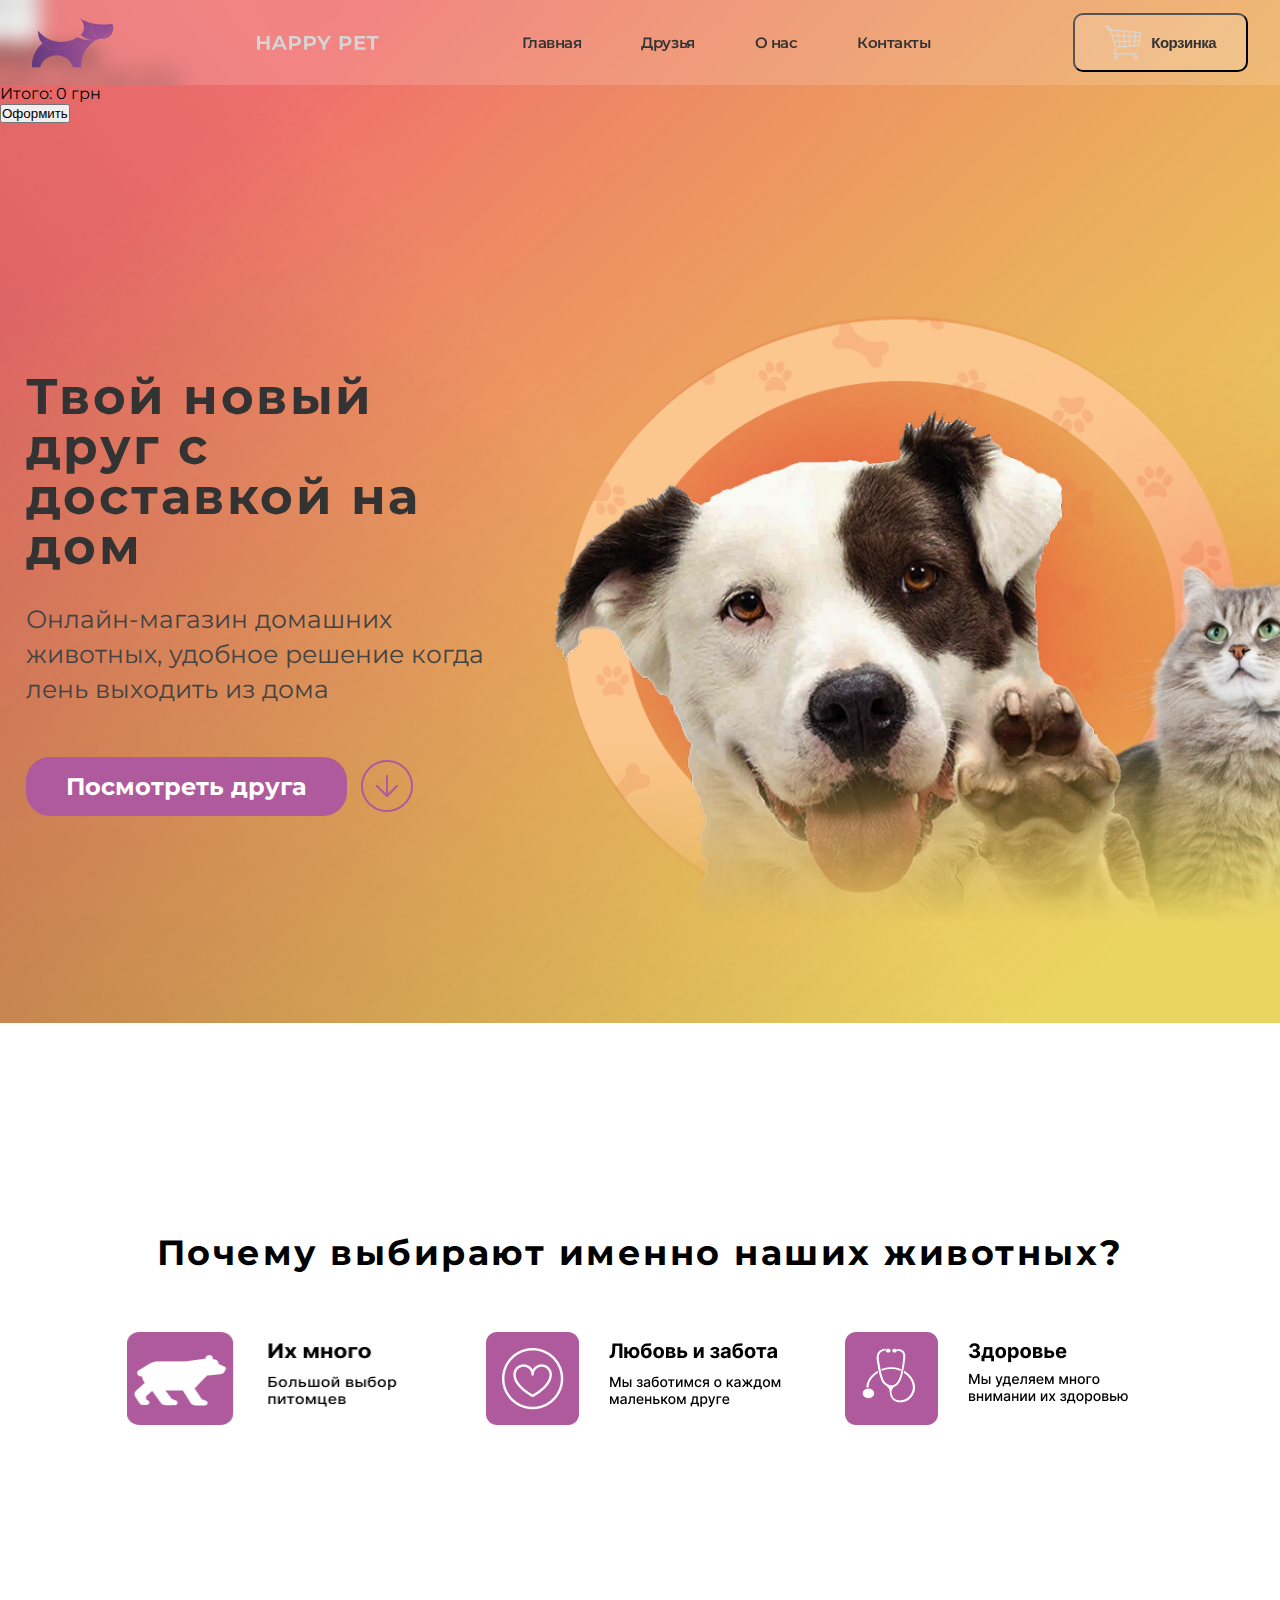
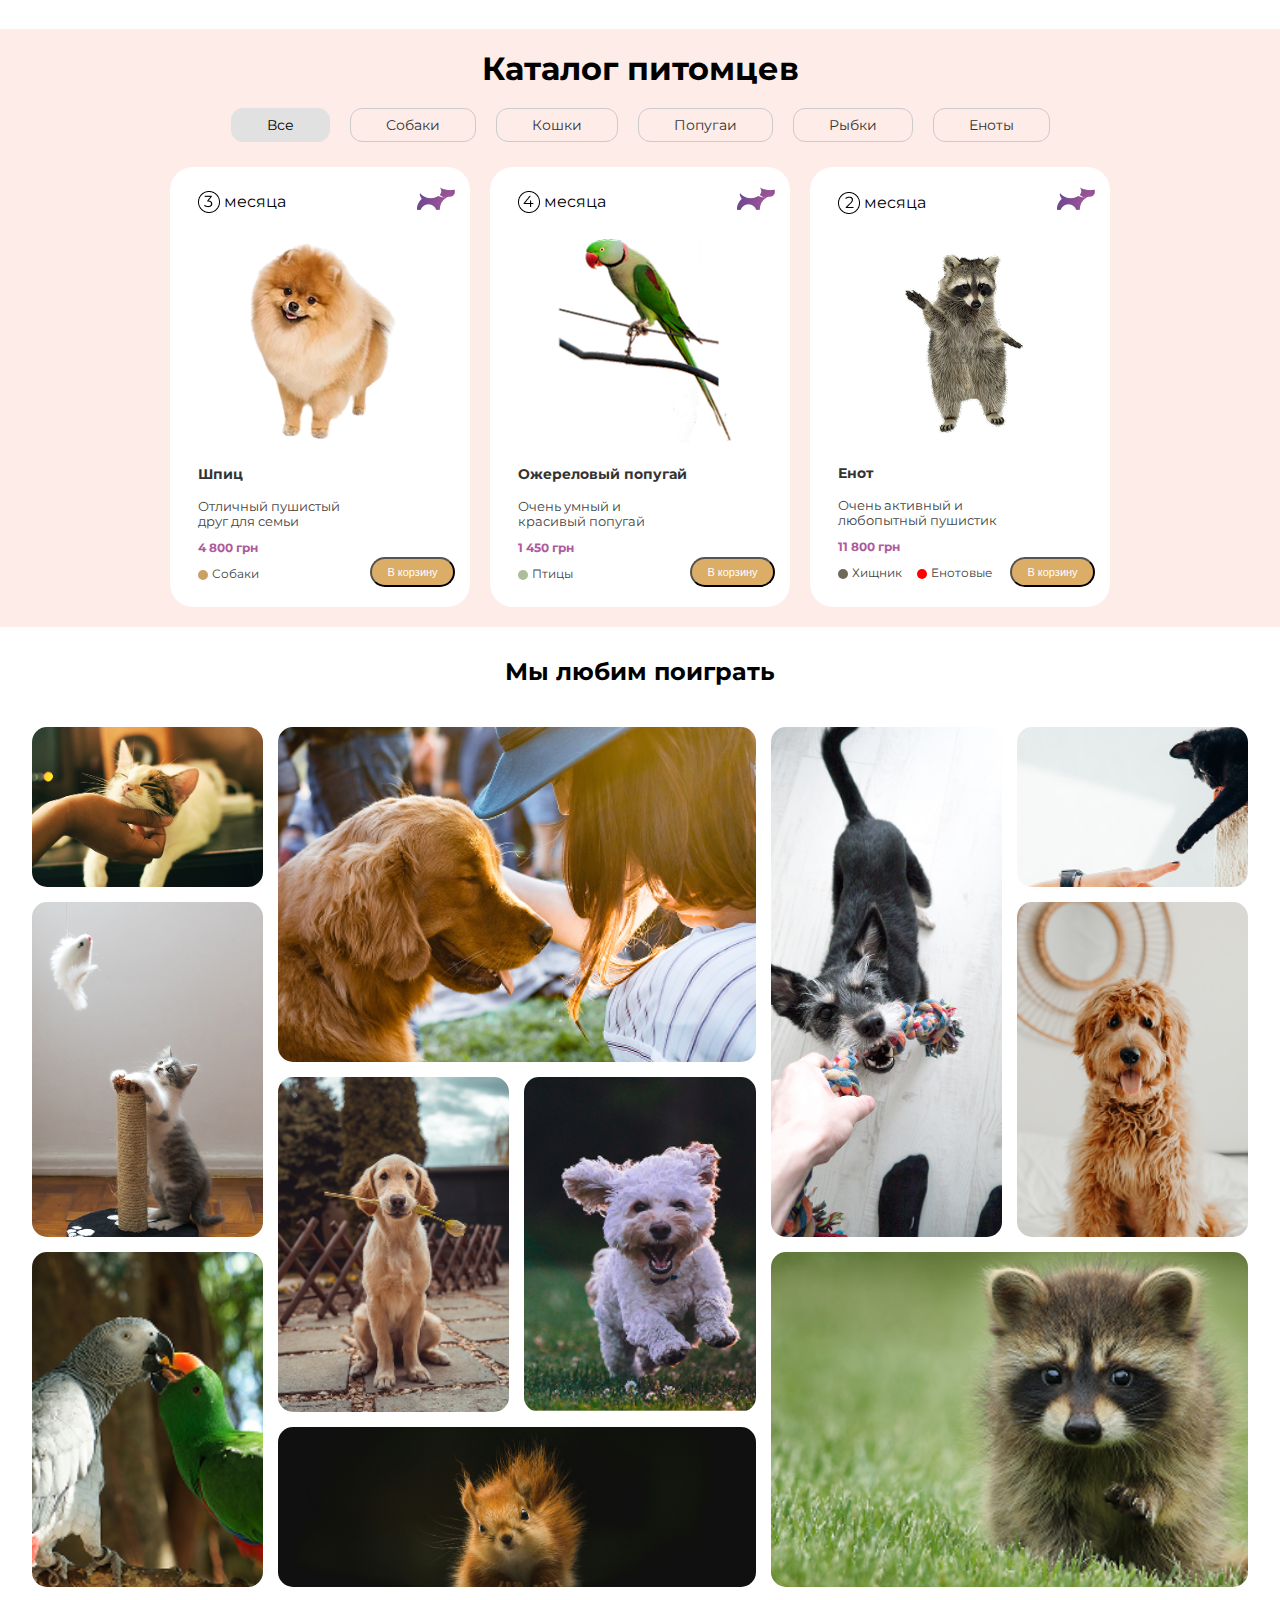
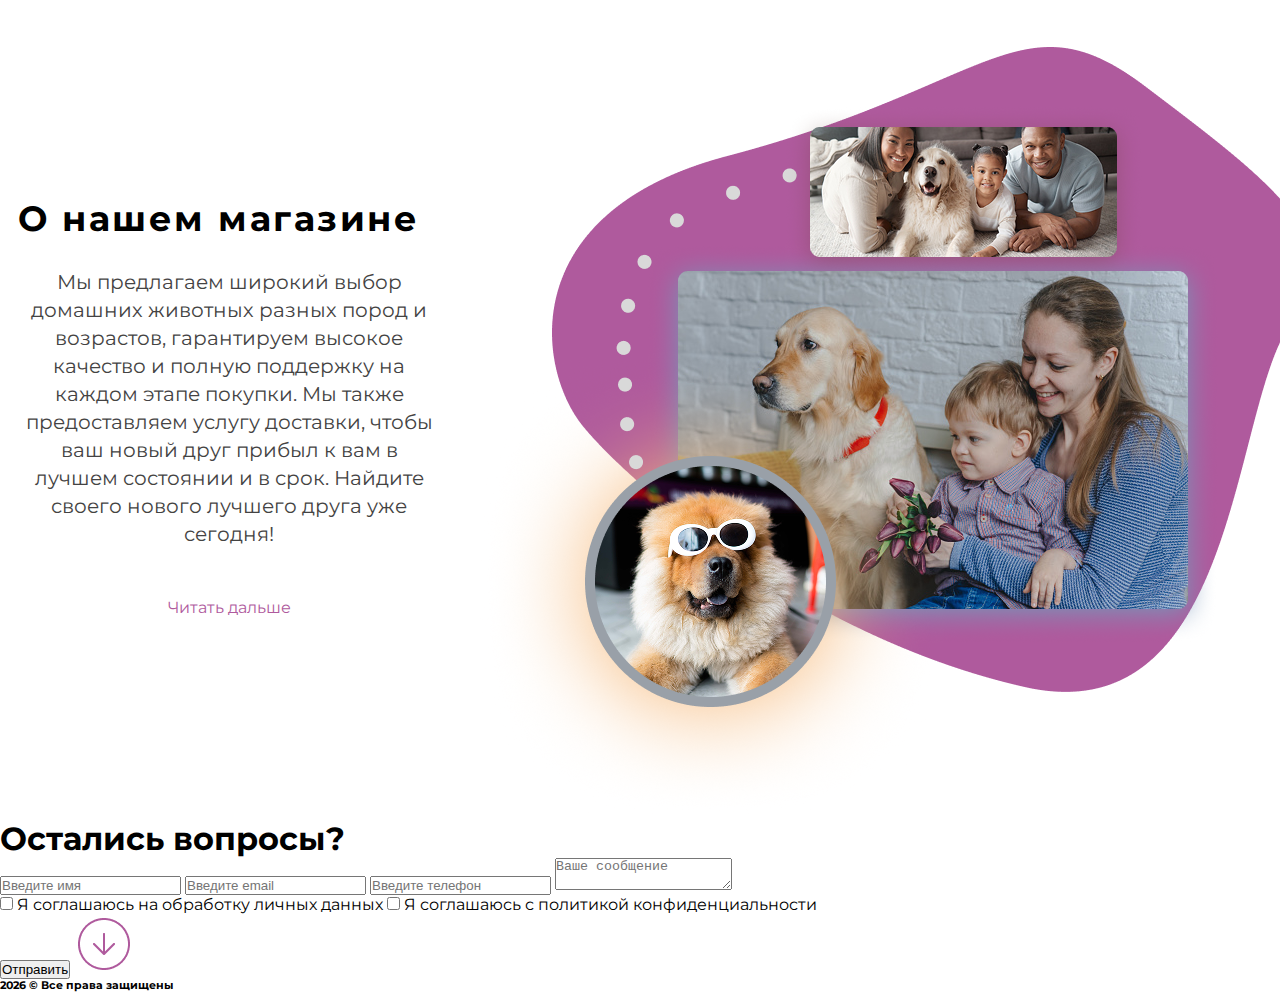
<file: index.html>
<!DOCTYPE html>
<html lang="en">
    <head>
        <meta charset="UTF-8">
        <meta name="viewport" content="width=device-width, initial-scale=1.0">
        <title>Happy Pet</title>
        <link rel="stylesheet" href="style.css">
        <link rel="shortcut icon" href="images/Vector.svg" type="image/x-icon">
        <link rel="preconnect" href="https://fonts.googleapis.com">
        <link rel="preconnect" href="https://fonts.gstatic.com" crossorigin>
        <link href="https://fonts.googleapis.com/css2?family=Montserrat:ital,wght@0,100..900;1,100..900&display=swap" rel="stylesheet">
    </head>
    
    <body>
        <div class="page-hero">
            <header class="header">
                <div  class="header_container">
                    <nav class="header_nav">
                        <img src="images/Vector.svg">
                        <img src="images/Happy Pet.svg">
                        <ul class="header_list">
                            <li class="header_list-item">
                                <a class="header_list-link"href="#hero">Главная</a>
                            </li>
                            <li class="header_list-item">
                                <a class="header_list-link"href="#catalog">Друзья</a>
                            </li>
                            <li class="header_list-item">
                                <a class="header_list-link"href="#about">О нас</a>
                            </li>
                            <li class="header_list-item">
                                <a class="header_list-link"href="#contact">Контакты</a>
                            </li>
                        </ul>
                        <button class="header_button cart1"><img src="images/иконка.svg">Корзинка
                        </button>
                    </nav>
                    <div class="burger_container">
                        <img class="burger_logo" src="images/Vector.svg">
                        <img class="name_logo" src="images/Happy Pet.svg">
                        <button class="burger">
                            <img class="лапка" src="images/лапка.png">
                        </button>
                    </div>
                </div>
            </header>
            <button class="cart">
                <img class="cart_image" src="images/корзинка.png">
            </button>
            <nav class="cart_menu">
                <div class="cart_container">
                    <h3 class="cart_title">
                        Корзинка
                    </h3>

                    <p class="cart_desc">
                        Здесь пока еще пусто
                    </p>
                    
                    <div class="cart_items">

                    </div>

                    <p class="cart_total">Итого: 0 грн</p>

                    <button class="cart_btn-order">
                        Оформить
                    </button>
                </div>
            </nav>
            <nav class="burger_menu">
                <ul class="burger_menu-list">
                    <li class="burger_list-items">
                        <a class="burger_list-item1"href="#hero">Главная</a>
                    </li>
                    <li class="burger_list-items">
                        <a class="burger_list-item2"href="#catalog">Друзья</a>
                    </li>
                    <li class="burger_list-items">
                        <a class="burger_list-item3"href="#about">О нас</a>
                    </li>
                    <li class="burger_list-items">
                        <a class="burger_list-item4"href="#contact">Контакты</a>
                    </li>
                </ul>
            </nav>
            <main>
                <section class="hero" id="hero">
                    <div class="hero_container">
                        <div class="hero_content">
                            <div class="hero_text">
                                <h1 class="hero_title">
                                    Твой новый друг с<br> доставкой на дом
                                </h1>
                                <p class="hero_desc">
                                    Онлайн-магазин домашних животных, удобное решение когда лень выходить из дома
                                </p>
                            </div>
                            <div class="hero_buttons">
                                <a class="hero_button" href="#catalog">Посмотреть друга</a>
                                <a class="hero_scroll" href="#why"><img class="hero_scroll-image" src="images/стрелка.png">
                                </a>
                            </div>
                        </div>
                        <img class="hero_image" src="images/Животные.png">
                    </div>
                    
                </section>
        </div>
            <section class="why" id="why">
                <div class="why_container">
                    <h1 class="why_text">
                        Почему выбирают именно наших животных?
                    </h1>
                    <ul class="why_list">
                        <li class="why_logo"><img class="why_logo-img1" src="images/why/1.png">
                        <li class="why_logo"><img class="why_logo-img" src="images/why/2.png">
                        <li class="why_logo"><img class="why_logo-img" src="images/why/3.png">
                        </li>
                    </ul>
                </div>

            </section>
            <section class="catalog" id="catalog">
                <div class="catalog_container">
                    <h1 class="catalog_text">
                        Каталог питомцев
                    </h1>
                    <ul class="catalog_categories">
                        <li class="catalog_category">
                            <a class="catalog_list-link active" href="/">Все</a>
                        </li>
                        <li class="catalog_category">
                            <a class="catalog_list-link" href="/">Собаки</a>
                        </li>
                        <li class="catalog_category">
                            <a class="catalog_list-link" href="/">Кошки</a>
                        </li>
                        <li class="catalog_category">
                            <a class="catalog_list-link" href="/">Попугаи</a>
                        </li>
                        <li class="catalog_category">
                            <a class="catalog_list-link" href="/">Рыбки</a>
                        </li>
                        <li class="catalog_category">
                            <a class="catalog_list-link" href="/">Еноты</a>
                        </li>
                    </ul>
                    <ul class="catalog_list">
                        <li class="catalog_cards">
                           <div class="catalog_card1">
                                <div class="card_container">
                                    <div class="card_year">
                                        <image class="card_year-image" src="images/cards/3 months.png">
                                        <p class="year_text">
                                            месяца
                                        </p>
                                    </div>    
                                    <img class="card_image1" src="images/cards/Шпиц.png">
                                    <div class="card_text">
                                        <h5 class="card_title">
                                            Шпиц
                                        </h5>
                                        <p class="card_desc">
                                            Отличный пушистый<br> друг для семьи
                                        </p>
                                        <p class="card_price">
                                            4 800 грн
                                        </p>
                                        <p class="card_category dog">
                                            Собаки
                                        </p>
                                    </div>
                                    <button class="card_button add_to_cart"
                                        data-name="Шпиц"
                                        data-price="4800">
                                        В корзину
                                    </button>
                                    <img class="card_logo" src="images/logo small.png">
                                </div>
                           </div>
                           <div class="catalog_card1">
                                <div class="card_container">
                                    <div class="card_year">
                                        <image class="card_year-image" src="images/cards/4 months.png">
                                        <p class="year_text">
                                            месяца
                                        </p>
                                    </div>    
                                    <img class="card_image2" src="images/cards/попугай.png">
                                    <div class="card_text">
                                        <h5 class="card_title">
                                            Ожереловый попугай
                                        </h5>
                                        <p class="card_desc">
                                            Очень умный и<br> красивый попугай 
                                        </p>
                                        <p class="card_price">
                                            1 450 грн
                                        </p>
                                        <p class="card_category bird">
                                            Птицы
                                        </p>
                                    </div>
                                    <button class="card_button add_to_cart" 
                                        data-name="Ожереловый попугай"
                                        data-price="1450">
                                        В корзину
                                    </button>
                                    <img class="card_logo" src="images/logo small.png">
                                </div>
                           </div>
                           <div class="catalog_card1">
                                <div class="card_container">
                                    <div class="card_year">
                                        <image class="card_year-image" src="images/cards/2 months.png">
                                        <p class="year_text">
                                            месяца
                                        </p>
                                    </div>    
                                    <img class="card_image3" src="images/cards/енот.png">
                                    <div class="card_text">
                                        <h5 class="card_title">
                                            Енот
                                        </h5>
                                        <p class="card_desc">
                                            Очень активный и<br> любопытный пушистик
                                        </p>
                                        <p class="card_price">
                                            11 800 грн
                                        </p>
                                        <div class="card_categories">
                                            <p class="card_category hunter">
                                            Хищник
                                            </p>
                                            <p class="card_category raccoon">
                                            Енотовые
                                            </p>
                                        </div>
                                    </div>
                                    <button class="card_button add_to_cart" 
                                        data-name="Енот"
                                        data-price="11800">
                                        В корзину
                                    </button>
                                    <img class="card_logo" src="images/logo small.png">
                                </div>
                           </div>
                        </li>
                    </ul>
                </div>

            </section>
            <section class="galery" id="galery">
                <div class="galery_container">
                    <h2 class="galery_title">
                        Мы любим поиграть
                    </h2>
                    <div class="galery_grid">
                        <div class="galery_item item-1">
                            <img src="images/galery/1.png">
                        </div>
                        <div class="galery_item item-2">
                            <img src="images/galery/2.png">
                        </div>
                        <div class="galery_item item-3">
                            <img src="images/galery/3.png">
                        </div>
                        <div class="galery_item item-4">
                            <img src="images/galery/4.png">
                        </div>
                        <div class="galery_item item-5">
                            <img src="images/galery/5.png">
                        </div>
                        <div class="galery_item item-6">
                            <img src="images/galery/6.png">
                        </div>
                        <div class="galery_item item-7">
                            <img src="images/galery/7.png">
                        </div>
                        <div class="galery_item item-8">
                            <img src="images/galery/8.png">
                        </div>
                        <div class="galery_item item-9">
                            <img src="images/galery/9.png">
                        </div>
                        <div class="galery_item item-10">
                            <img src="images/galery/10.png">
                        </div>
                        <div class="galery_item item-11">
                            <img src="images/galery/11.png">
                        </div>
                    </div>
                </div>
            </section>
            <section class="about" id="about">
                <div class="about_container">
                    <div class="about_content">
                        <h2 class="about_title">
                            О нашем магазине
                        </h2>
                        <p class="about_desc">
                            Мы предлагаем широкий выбор домашних животных разных пород и возрастов, гарантируем высокое качество и полную поддержку на каждом этапе покупки. Мы также предоставляем услугу доставки, чтобы ваш новый друг прибыл к вам в лучшем состоянии и в срок. Найдите своего нового лучшего друга уже сегодня!    
                        </p>
                        <a class="about_link" href="about_info.html" _blank>
                            Читать дальше
                        </a>
                    </div>
                    <img class="about_image"src="images/us.png">
                </div>
            </section>
            <section class="contact" id="contact">
                <div class="contact_container">
                    <h1 class="contact_title">
                        Остались вопросы?
                    </h1>
                    <div class="contact_content">
                        <input class="input name" placeholder="Введите имя">
                        <input class="input email" placeholder="Введите email">
                        <input class="input tel" placeholder="Введите телефон">
                        <textarea class="input message" placeholder="Ваше сообщение"></textarea>
                    </div>
                        <div class="contact_buttons">
                            <div class="checkbox-group">
                                <label class="checkbox">
                                    <input type="checkbox">
                                    <span class="custom-checkbox"></span>
                                    Я соглашаюсь на обработку личных данных
                                </label>

                                <label class="checkbox">
                                    <input type="checkbox">
                                    <span class="custom-checkbox"></span>
                                    Я соглашаюсь с политикой конфиденциальности
                                </label>
                            </div>
                            <div class="buttons_scroll">
                                 <button class="button_send">
                                      Отправить
                                </button>
                                <a class="hero_scroll-content" href="#hero"><img class="hero_scroll-content-image" src="images/стрелка.png">
                                </a>
                            </div>
                        </div>
                    <h6>
                        2026 © Все права защищены
                    </h6>
                </div>
            </section>
        </main>

        <script src="script.js"></script>
    </body>

    </html>
</file>
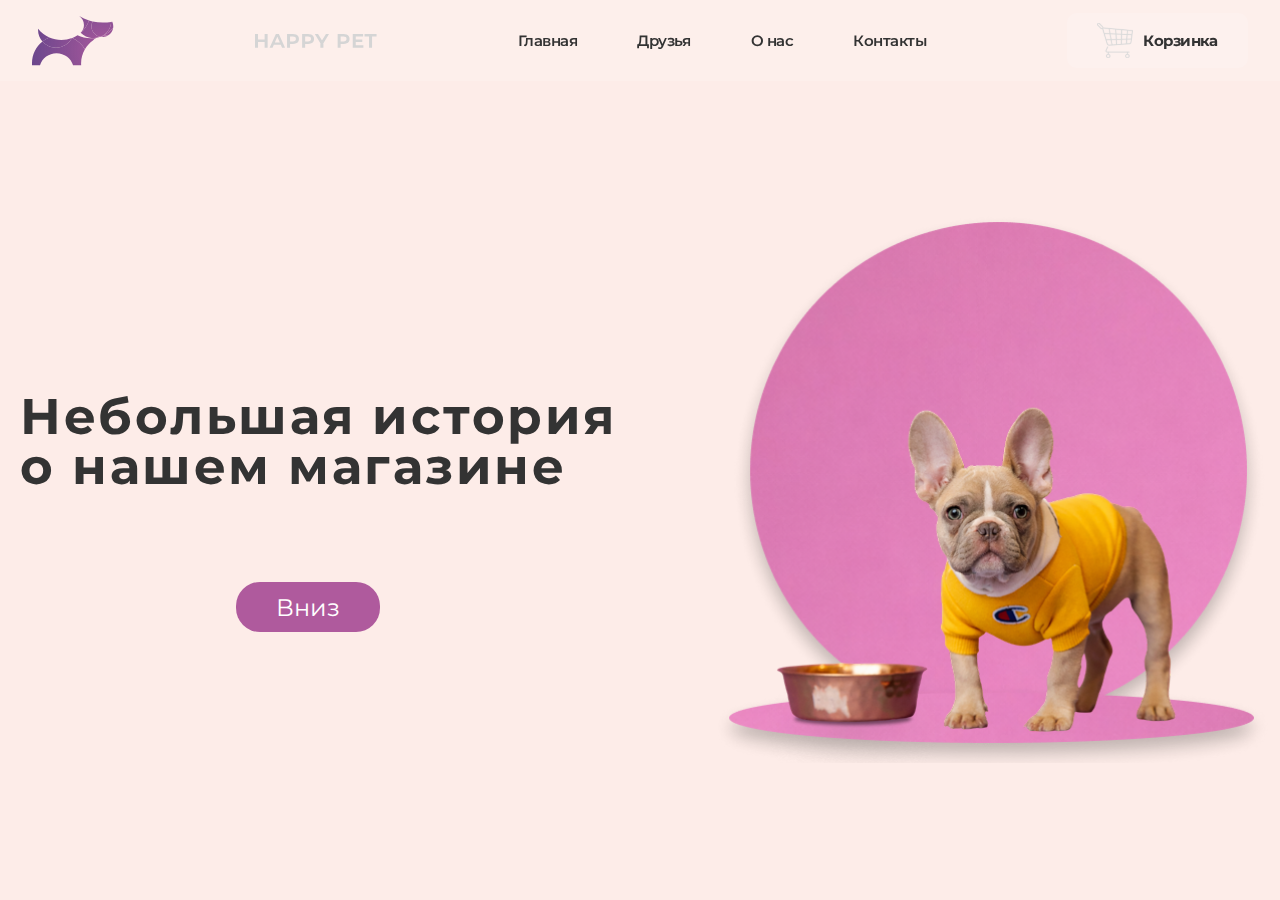
<file: about_info.html>
<!DOCTYPE html>
<html lang="en">
    <head>
        <meta charset="UTF-8">
        <meta name="viewport" content="width=device-width, initial-scale=1.0">
        <title>About-us</title>
        <link rel="stylesheet" href="style.css">
        <link rel="shortcut icon" href="images/Vector.svg" type="image/x-icon">
        <link rel="preconnect" href="https://fonts.googleapis.com">
        <link rel="preconnect" href="https://fonts.gstatic.com" crossorigin>
        <link href="https://fonts.googleapis.com/css2?family=Montserrat:ital,wght@0,100..900;1,100..900&display=swap" rel="stylesheet">
    </head>

    <body>
        <div class="page_1">
            <header class="header">
                <div  class="header_container">
                    <nav class="header_nav">
                        <img src="images/Vector.svg">
                        <img src="images/Happy Pet.svg">
                        <ul class="header_list">
                            <li class="header_list-item">
                                <a class="header_list-link"href="index.html#hero">Главная</a>
                            </li>
                            <li class="header_list-item">
                                <a class="header_list-link"href="index.html#catalog">Друзья</a>
                            </li>
                            <li class="header_list-item">
                                <a class="header_list-link"href="index.html#about">О нас</a>
                            </li>
                            <li class="header_list-item">
                                <a class="header_list-link"href="/">Контакты</a>
                            </li>
                        </ul>
                        <a class="header_button" href="/"><img src="images/иконка.svg">Корзинка
                        </a>
                    </nav>
                    <div class="burger_container">
                        <img class="burger_logo" src="images/Vector.svg">
                        <img class="name_logo" src="images/Happy Pet.svg">
                        <button class="burger">
                            <img class="лапка" src="images/лапка.png">
                        </button>
                    </div>
                </div>
            </header>
            <nav class="burger_menu">
                <ul class="burger_menu-list">
                    <li class="burger_list-items">
                        <a class="burger_list-item1"href="index.html#hero">Главная</a>
                    </li>
                    <li class="burger_list-items">
                        <a class="burger_list-item2"href="index.html#catalog">Друзья</a>
                    </li>
                    <li class="burger_list-items">
                        <a class="burger_list-item3"href="index.html#about">О нас</a>
                    </li>
                    <li class="burger_list-items">
                        <a class="burger_list-item4"href="/">Контакты</a>
                    </li>
                </ul>
            </nav>
            <main>
                <section class="hero1">
                    <div class="hero_container1">
                        <div class="content1">  
                            <h1 class="hero_title1">
                                Небольшая история <br> о нашем магазине
                            </h1>
                            <a class="hero_btn1" href="/">
                                Вниз
                            </a>
                        </div> 
                        <img class="hero_img1" src="images/about-us_image/hero.png">
                    </div>
                </section>
            </main>
        </div>
            <script src="script.js"></script>
    </body>
</file>
<file: style.css>
:root{
    --purple: #AF5A9D;
    --gray: #333333;
    --gray2: #444343;
    --gray3: #E1E1E1;
}

html {
    scroll-behavior: smooth;

}

*{
    margin: 0;
    padding: 0;
    box-sizing: border-box;
}

body{
    font-family:"Montserrat", sans-serif;
     overflow-x: hidden;
    width: 100%;
}

.page-hero {
  position: relative;
  background-image: url("images/bg.png");
  background-repeat: no-repeat;
  background-size: cover;
  background-position: center top;
  width: 100%;
  min-height: 100vh;
}

.header {
    top:0;
    padding-block: 13px;  
    position: fixed; 
    width: 100%;
    z-index: 1000;
    background: rgba(255, 255, 255, 0.153);
    backdrop-filter: blur(10px);
     -webkit-backdrop-filter: blur(10px);
}

.header_container {
    max-width: 1216px;

    margin-inline: auto;
}

.burger {
    display: none;
}

.burger_menu {
    display: none;
}

.burger_container{
    display: none;
}

.header_nav {
    display: flex;
    justify-content: space-between;
    align-items: center;
}

.header_list {
    display: flex;
    gap: 60px;
}

ul {
    list-style: none;
}


.header_list-link {
    font-weight: 600;
    font-size: 15px;
    letter-spacing: -0.47px;
    color: var(--gray);
    transition: color 0.3s;
}

.header_list-link.active{
    color: var(--purple);
    border-bottom: 2px solid var(--gray);
    padding-bottom: 5px;
}

.header_list-link:hover{
    color: var(--purple);
    border-bottom: 2px solid var(--gray);
    padding-bottom: 5px;
}

a{
    text-decoration: none
}

.header_button {
    font-weight: 700;
    font-size: 15px;
    letter-spacing: -0.53px;
    color: var(--gray);
    padding: 10px 30px;
    background: transparent;
    backdrop-filter: blur(10px);
     -webkit-background-filter: blur(10px);
    border-radius: 10px;
    gap: 10px;
    align-items: center;
    display: flex;
    transition: 0.3s;
}

.header_button:hover{
    opacity: 80%;
    color: var(--purple);
}

main{
    margin-top: 0;
}

.hero{
    display: flex;
    overflow: hidden;
    min-height: 100vh;
    padding-top: 80px;
    overflow-x: hidden;
    width: 100%;
}

.hero_content {
    max-width: 500px;
    padding-bottom: 90px;
    padding-top: 4%;
    padding-left: 2%;

    
}

.hero_container {
    display: flex;
    align-items: center;
    justify-content: space-between;
    gap: 40px;
    width: 100%;
    overflow: hidden;
    padding-left: 0px;
    padding-right: 0px;
}



.hero_image {
    flex: 1;
    height: auto;
     -webkit-mask-image: linear-gradient(
    to bottom,
    black 70%,
    transparent 100%
  );
  mask-image: linear-gradient(
    to bottom,
    black 70%,
    transparent 100%
  );
}

.hero_title {
    font-weight: 700;
    font-size: 50px;
    letter-spacing: 2.5px;
    line-height: 50px;
    color: var(--gray);
}

.hero_desc {
    font-family: "Montserrat", sans-serif;
    font-size: 25px;
    letter-spacing: 0%;
    line-height: 140.4%;
    color: var(--gray2);
    margin-top: 30px;
}

.hero_buttons {
    margin-top: 50px;
    display: flex;
    gap: 20px;
    align-items: center;
    
}

.hero_button {
    font-weight: 700;
    font-size: 24px;
    letter-spacing: 0%;
    color: white;
    padding: 15px 40px;
    background: var(--purple);
    border-radius: 24px;
    align-items: center;
    transition: 0.3s;
    
    display: inline-flex;
    
    width: fit-content;
}

.hero_button:hover{
    opacity: 80%;
}

.hero_scroll {
    width: 40px;
    height: 40px;
    display: flex;
    align-items: center;
    justify-content: center;
    
}

.why{
    position: relative;
    padding-block: 200px;
    width: 100%;
    margin-inline: auto;
}



.why_container{
    display: flex;
    flex-direction: column;
    justify-content: space-between;
    align-items: center;
    gap: 50px;
    
}

.why_list{
    width: 100%;
    display: flex;
    justify-content: center;
    align-items: center;
    gap: 50px;
    flex-wrap: wrap;

}

.why_logo-img1{
    width: 309px;
    height: 93px;
}

.why_text{
    display: flex;
    justify-content: center;
    font-weight: 700;
    font-size: 35px;
    letter-spacing: 2.5px;
    line-height: 59px;
    color: var(--black);
    font-family: "Montserrat", sans-serif;
}

.catalog{
    background: #FDECE8;
}

.catalog_container{
    display: flex;
    width: 100%;
 

    
    flex-direction: column;
    justify-content: space-between;
}

.catalog_text{
    display: flex;
    justify-content: center;
    padding-top: 20px;
}

.catalog_categories{
    display: flex;
    justify-content: center;
    align-items: center;
    gap: 20px;
    flex-wrap: wrap;
    padding-top: 20px;
}


.catalog_category{

}

.catalog_list{
    display: flex;
    justify-content: center;
    align-items: center;
    padding-top: 25px;
    margin-bottom: 20px;
}

.catalog_cards{
    display: flex;
    justify-content: center;
    align-items: center;
    flex-wrap: wrap;
    gap: 20px;

}

.catalog_card{

}

.catalog_list-link {
    padding: 7px 35px;
    border: 1px solid #CBCBCB;
    border-radius: 12px;
    font-size: 14px;
    color: #333;
    transition: 0.3s;
    display: inline-block;
    line-height: normal;
}

.catalog_list-link.active, .catalog_list-link:hover {
    background-color: var(--gray3);
    color: black;
    border-color: var(--gray3);
}

.catalog_card1{
    display: flex;
    align-items: center;
    width: 300px;
    height: 440px;
    background-color: white;
    overflow: hidden;
    position: relative;
    border-radius: 23px;
}

.card_container{
    display: flex;
    flex-direction: column;
    width: 100%;
}

.card_year{
    display: flex;
    align-items: center;   
    gap:4px;
    margin-top: 0px;
    margin-left: 28px;
    bottom: 401px;
}

.card_image1, .card_image2{
    margin-top: 25px;
    align-self: center;
    width: 70%;
    height: auto;
}

.card_image3{
    margin-top: 25px;
    align-self: center;
    width: auto;
    height: auto;
}

.card_text{
    display: flex;
    flex-direction: column;
    line-height: normal;
    margin-left: 28px;
    margin-bottom: 0px;
}

.card_title{
    font-weight: 700;
    font-size: 14px;
    letter-spacing: 2%;
    line-height: 140.4%;
    color: var(--gray);
    margin-top: 22px;
    margin-bottom: 15px;
}

.card_desc{
    font-size: 13px;
    letter-spacing: 6.5%;
    line-height: 112.5%;
    color: var(--gray2);
    margin-bottom: 11px;
}

.card_price{
    font-weight: 700;
    font-size: 12px;
    letter-spacing: 2%;
    line-height: 140.4%;
    color: var(--purple);
}

.card_categories {
    display: flex;
    gap: 15px;
}

.card_category{
    font-size: 12px;
    letter-spacing: 2%;
    line-height: 140.4%;
    color: var(--gray2);
    margin-top: 10px;
     display: flex;
     align-items: center;
     gap: 4px;
}

.card_category::before {
    content: "";
    width: 10px;
    height: 10px;
    border-radius: 50%;
    display: inline-block;
}

.dog::before {
    background: #C8A165;   /* цвет для собак */
}

.bird::before {
    background: #ACBE99;   /* цвет для птиц */
}

.hunter::before{
    background: #706858;   /* цвет для хищников */
}

.raccoon::before{
    background: red;   /* цвет для енотовых */
}

.card_button{
    padding: 7px 12px;
    width: 85px;
    height: 30px;
    display: flex;
    align-items: center;
    justify-content: center;
    font-size: 11px;
    border-radius: 23px;
    background: #DCAD67;
    color: white;
    transition: 0.3s;
    position: absolute;
    right: 15px;
    bottom: 20px;
}

.card_button:hover{
    opacity: 80%;
    background: #DCAD67;
}

.card_logo{
    position: absolute;
    right: 15px;
    top: 20px;
}

.galery_container{
    max-width: 1216px;
    margin-inline: auto;
    line-height: 50px;
}

.galery_title{
    display: flex;
    justify-content: center;
    padding-top: 20px;
}

.galery_grid{
    display: grid;
    grid-template-columns: repeat(5, 1fr);
    gap: 15px;
    margin-inline: auto;
    grid-auto-rows: 160px;
    grid-auto-flow: dense;
    padding-top: 30px;
}

.galery_item {
    overflow: hidden;
    border-radius: 15px;
}

.galery_item img {
    width: 100%;
    height: 100%;
    object-fit: cover;
}

.item-1 { grid-column: 1; grid-row: 1; }
.item-2 { grid-column: 2 / 4; grid-row: 1 / 3; }
.item-3 { grid-column: 4; grid-row: 1 / 4; }
.item-4 { grid-column: 5; grid-row: 1; }

.item-5 { grid-column: 1 / 3; grid-row: 2/4; }
.item-6 { grid-column: 2; grid-row: 3; }
.item-7 { grid-column: 3; grid-row: 2; }
.item-8 { grid-column: 4; grid-row: 2; }
.item-9 { grid-column: 5; grid-row: 3; }
.item-10 { grid-column: 1; grid-row: 4/6; }
.item-11 { grid-column: 2/4; grid-row: 5; }

.item-5 { grid-column: span 1;}

.item-6 { grid-row: span 2; }
.item-7 { grid-row: span 2; }
.item-8 { grid-row: span 2; grid-column: span 2; }
.item-9 { grid-row: span 2; }

.about{
    position: relative;
    
}

.about_container{
    width: 100%;
    display: flex;
    align-items: center;
    justify-content: space-between;
    gap: 40px;
    overflow: hidden;
    margin-inline: auto;
    
}

.about_content{
    display: flex;
    max-width: 450px;
    flex-direction: column;
    text-align: center;
    align-items: center;
    gap: 20px;
}

.about_title{
    display: flex;
    justify-content: center;
    align-items: center;
    font-weight: 700;
    font-size: 35px;
    letter-spacing: 2.5px;
    line-height: 59px;
    color: var(--black);
    font-family: "Montserrat", sans-serif;
    
}

.about_desc{
    font-family: "Montserrat", sans-serif;
    font-size: 20px;
    letter-spacing: 0%;
    line-height: 140.4%;
    color: var(--gray2);
    padding-left: 5%;
}

.about_link{
    margin-top: 30px;
    color: var(--purple);
    padding-left: 5%;
}
.about_link:hover{
    text-decoration: underline;
}

.about_image{
    display: flex;
    align-items: center;
    padding-top: 60px;
    right: 0px;
    pointer-events: none;
    z-index: 1;
    max-height: 90%;
    
}

.page_1{
    position: relative;
    width: 100%;
    min-height: 100vh;
}

.hero1{
    display: flex;
    overflow: hidden;
    min-height: 100vh;;
    overflow-x: hidden;
    width: 100%;
    background-color: #FDECE8;
}

.hero_container1{
    display: flex;
    align-items: center;
    justify-content: space-between;
    gap: 40px;
    width: 100%;
    padding-left: 0px;
    padding-right: 0px;
}

.content1{
    max-width: 800px;
    display: flex;
    flex-direction: column;
    align-items: center;
    padding-top: 100px;
}

.hero_title1{
    font-weight: 700;
    font-size: 50px;
    letter-spacing: 2.5px;
    line-height: 50px;
    color: var(--gray);
    margin-bottom: 90px;
    margin-top: 4%;
    margin-left: 20px;
}

.hero_img1{
    flex: 1;
    max-width: 45%;
    height: auto;
    margin-top: 75px;
}

.hero_btn1{
    margin-top: 0px;
    display: flex;
    gap: 20px;
    align-items: center;
    justify-content: center;
    width: fit-content;
    height: 50px;
    border-radius: 24px;
    padding: 15px 40px;
    font-size: 24px;
    font-weight: 400;
    color: white;
    background: var(--purple);
    transition: 0.3s;
}

.hero_btn1.active, .hero_btn1:hover{
    opacity: 80%;
}
@media (max-width: 1200px) {
    .hero_container {
        flex-direction: flex;
        padding-left: 0;
        padding-right: 0;
        gap: 20px;
        overflow: visible;
        max-width: 100%;
    }
    
    .hero_image {
        padding-top: 5%;
        flex: none;
        width: 50%;

    }
    
    .hero_content {
        max-width: 100%;
        padding-inline: 20px;
        width: 100%;
        padding-block: 60px;


    }


    .hero_title {
        font-size: 50px;
        line-height: 100%;
    }

    .hero_desc {
        font-size: 25px;
    }

    .hero_buttons {
        flex-direction: column;
        gap: 35px;
    }

    .galery_grid {
        padding-inline: 3%;
        grid-template-columns: repeat(4, 1fr);
        grid-auto-rows: 140px;
    }

    .about_container{
        gap: 0px;}

    .about_content{
        max-width: 600px;
    }

    .about_title{
        font-size: 30px;
        line-height: 100%;
    }

     .about_desc{
        font-size: 15px;
    }

    .about_image{
        right: 0px;
        width: 50%;
        justify-content: space-between;
    }
}
@media (max-width: 992px) {

    .hero_image {
        padding-top: 0px;
    }

    .why{
        padding-block: 100px;
    }

        .why_text {
            font-size: 35px;
            line-height: 100%;
            display: flex;
                justify-content: center;
                text-align: center;
        }
}
@media (max-width: 768px) {
    html, body {
        width: 100%;
        max-width: 100%;
        overflow-x: hidden;
    }
    
    .hero_container {
        flex-direction: column;
        padding-left: 0;
        padding-right: 0;
        gap: 20px;
        overflow: visible;
        max-width: 100%;
    }
    
    .hero_image {
        padding-top: 50px;
        flex: none;
        width: 100%;
        order: -1;
    }
    
    .hero_content {
        max-width: 100%;
        padding-inline: 20px;
        width: 100%;
        padding-block: 60px;
        order:1;
        padding-top: 0px;
    }
    
    .hero_title {
        font-size: 45px;
        line-height: 35px;
    }
    
    .hero_desc {
        font-size: 16px;
    }
    
    .why{
        padding-block: 100px;
    }

    .why_text {
        font-size: 35px;
        line-height: 100%;
        display: flex;
            justify-content: center;
            text-align: center;
    }

    .galery_grid {
        padding-inline: 5%;
        grid-template-columns: repeat(3, 1fr);
        grid-auto-rows: 120px;
    }
    
    .item-1 { grid-column: 1; grid-row: 1; }
    .item-2 { grid-column: 2 / 3; grid-row: 1; }
    .item-3 { grid-column: 3; grid-row: 1; }
    .item-4 { grid-column: 1; grid-row: 2; }
    .item-5 { grid-column: 2; grid-row: 2; }
    .item-6 { grid-column: 3; grid-row: 2; }
    .item-7 { grid-column: 1; grid-row: 3; }
    .item-8 { grid-column: 2; grid-row: 3; }
    .item-9 { grid-column: 3; grid-row: 3; }
    .item-10 { grid-column: 1; grid-row: 4; }
    .item-11 { grid-column: 2 / 3; grid-row: 4; }

    .about_container {
        flex-direction: column;
        padding-left: 5%;
        padding-right: 5%;
        gap: 20px;
    }

        .about_image {
            max-width: 100%;
            height: auto;
        }

    .about_content{
        padding-top: 10%;
    }
}
@media (max-width: 480px) {
    
    .header{
        height: 70px;
        display: flex;
        align-items: center;
    }
    
    .header_container {
    display: flex;
    justify-content: space-between;
    align-items: center;
    width: 100%;
    }


    .header_nav{
        display: none;
    }

    .burger{
        display: flex;
        flex-direction: column;
        gap: 4px;
        background: none;
        border: none;
        cursor: pointer;
    }

    .cart {
        position: fixed;
        bottom: 20px;
        right: 20px;

        width: 55px;
        height: 55px;
        border-radius: 50%;
        border-color: transparent;

        background: rgba(255, 255, 255, 0.15);
        backdrop-filter: blur(10px);
        -webkit-backdrop-filter: blur(10px);
        border-radius: 15px;
        box-shadow: 0 4px 6px rgba(0, 0, 0, 0.1);
        display: flex;
        align-items: center;
        justify-content: center;

        box-shadow: 0 6px 20px rgba(0,0,0,0.25);
        z-index: 3000;
    }


    .burger_container{
        display: flex;
        width: 100%;
        justify-content: space-between;
        align-items: center;
        padding-inline: 5%;
    }

    .burger_logo {
        width: 50px;
        height: auto;
    }

    .burger span {
        width: 24px;
        height: 2px;
        background: #000;
        display: block;
    }

    .лапка{
        width: 30px;
        height: 30px;
    }

    .name_logo{
        width: 180px;
        height: auto;
    }


    .burger_menu {
        position: fixed;
        top: 70px;
        right: 0;
        width: 100%;
        padding-bottom: 10px;
        z-index: 999;

        background: rgba(255, 255, 255, 0.15);
        backdrop-filter: blur(10px);
        -webkit-backdrop-filter: blur(10px);
        border-radius: 0 0 24px 24px;
        box-shadow: 0 4px 6px rgba(0, 0, 0, 0.1);

        display: flex;
        flex-direction: column;

        opacity: 0;
        transform: translateY(-70px) scale(0.95);
        pointer-events: none;

        transition:
            opacity 0.35s ease,
            transform 0.35s cubic-bezier(0.22, 1, 0.36, 1);
    }

    .burger_menu.active {
        opacity: 1;
        transform: translateY(0);
        pointer-events: auto;
        
    }

    .burger_list-item{
        color: var(--gray);
    }

    .burger_list-items {
        display: flex;
        justify-content: center;
        transition: color 0.3s;
    }

    .burger_list-items:hover,
    .burger_list-items:active {
        color: var(--purple);
        border-bottom: 2px solid var(--gray);
        padding-bottom: 5px;
    }

    .burger_menu-list{
        display: flex;
        flex-direction: space-between;
        gap: 5%;
        align-items: center;
        justify-content: center;
    }

    .hero_title {
        font-size: 30px;
        line-height: 28px;
        letter-spacing: 2%;
        display: flex;
        justify-content: center;
        text-align: center;
    }
    
    .hero_desc {
        display: flex;
        justify-content: center;
        text-align: center;
        font-size: 18px;
    }
    
    .hero_container {

    }

    .hero_content{
        padding-left: 15px;
        padding-right: 15px;
    }
    
    .hero_buttons {
        flex-direction: column;
        gap: 35px;
    }
    
    .why_text {
        font-size: 24px;
        line-height: 100%;
        display: flex;
            justify-content: center;
            text-align: center;
    }

    .catalog_categories{
        padding-inline: 7px;}

    .galery_grid {
        grid-template-columns: repeat(2, 1fr);
        grid-auto-rows: 100px;
        gap: 10px;
    }
    
    .item-1 { grid-column: 1; grid-row: 1; }
    .item-2 { grid-column: 2; grid-row: 1; }
    .item-3 { grid-column: 1; grid-row: 2; }
    .item-4 { grid-column: 2; grid-row: 2; }
    .item-5 { grid-column: 1; grid-row: 3; }
    .item-6 { grid-column: 2; grid-row: 3; }
    .item-7 { grid-column: 1; grid-row: 4; }
    .item-8 { grid-column: 2; grid-row: 4; }
    .item-9 { grid-column: 1; grid-row: 5; }
    .item-10 { grid-column: 2; grid-row: 5; }
    .item-11 { grid-column: 1 / 3; grid-row: 6; }

    .page_1{
        position: relative;
        width: 100%;
    }
    
    .hero1{
        display: flex;
    }

    .hero_container1{
        display: flex;
        flex-direction: column;
    }

    .content1{
        display: flex;
        justify-content: center;
    }

    .hero_title1{
        font-size: 50px;
        line-height: 100%;
        letter-spacing: 2%;
        display: flex;
        text-align: center;
        margin: 4% 10px 90px 10px;
    }

    .hero_img1{
        width: 100%;
        height: auto;
        margin-top: 0px;
        display: block;
        flex: none;
    }

}
@media (max-width: 320px) {

}
</file>
